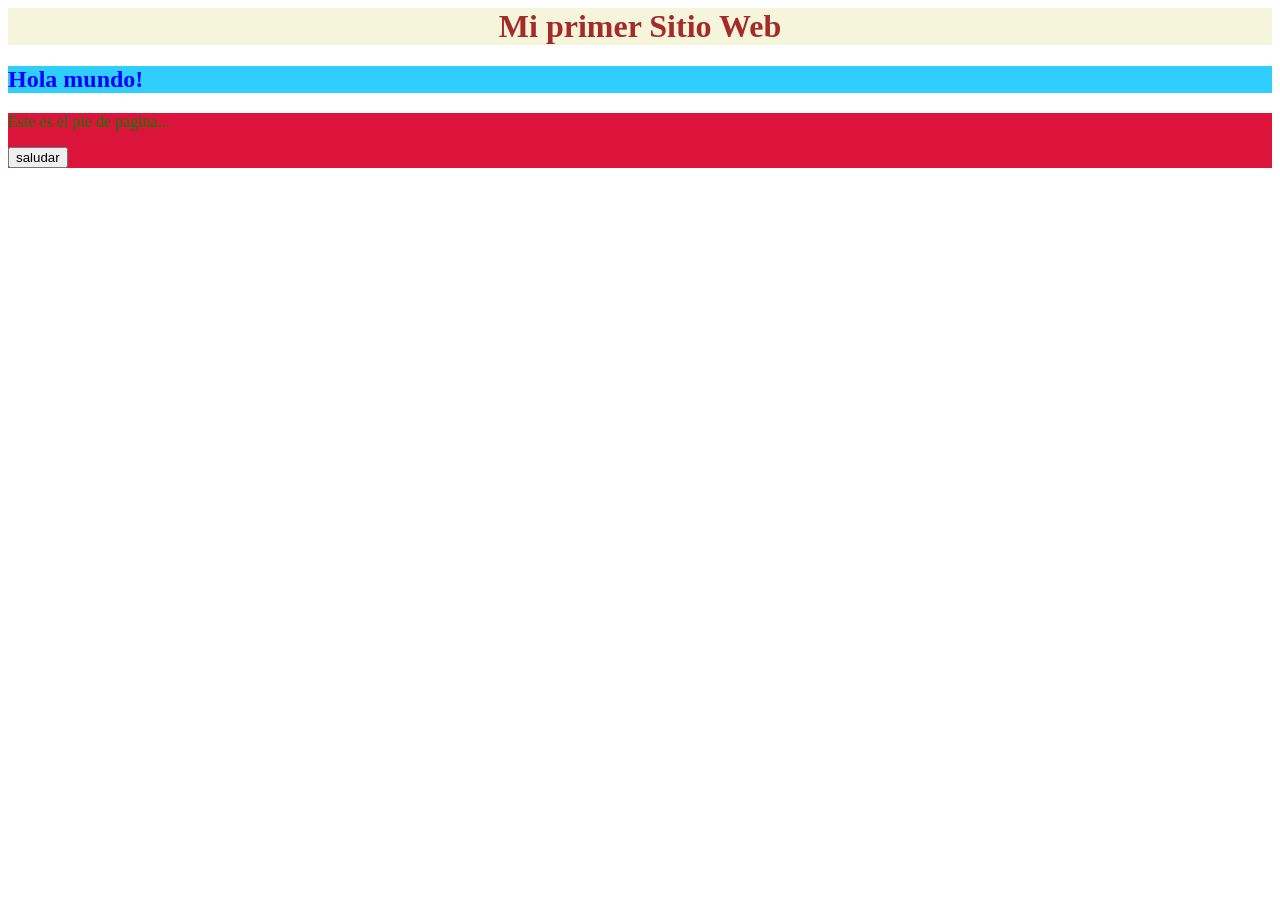
<file: 01_hola_mundo/index.html>
<html>
    <head>
        <title>Mi primer Sitio  :v</title>
        <link rel="stylesheet" href="static/css/style.css"
    </head>
    <body>
        <header>
            <h1>Mi primer Sitio Web</h1>
        </header>
        <main>
            <h2>Hola mundo!</h2>
        </main>
        <footer>
            <p>Este es el pie de pagina...</p>
            <button onclick="Saludar()">saludar</button>
        </footer>
        <script src="static/js/script.js"></script>
    </body>
</html>
</file>
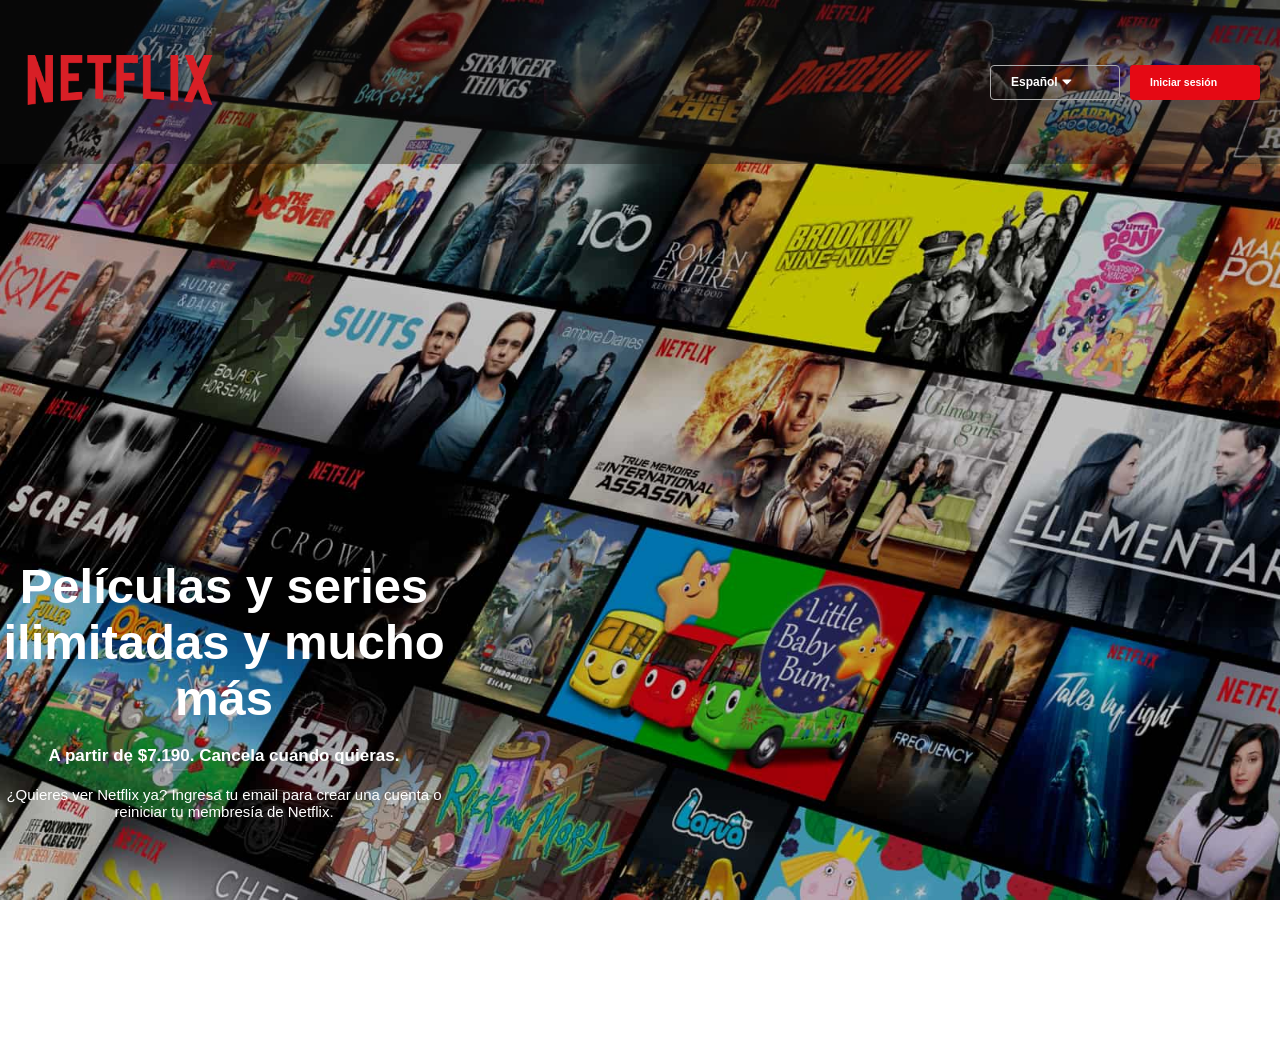
<file: 01_pagina_web_netflix/index.html>
<!DOCTYPE html>
<html lang="es">
<head>
    <meta charset="UTF-8">
    <meta name="viewport" content="width=device-width, initial-scale=1.0">
    <meta author="Autor" content="Javier Colque">
    <title>Netflix Chile: Ve series online, ve películas online</title>
    <link rel="stylesheet" href="static/css/style.css">
</head>
<body>
    <img src="static/images/bg.jpg" alt="bg" class="bg">
    <header class="header">
        <nav class="logo-netflix">
            <img src="static/images/netflix.png" alt="netflix" class="logo">
        </nav>
        <nav class="nav-buttons">
            <button class="button-language">
                <h1>Español ⏷</h1>
            </button>
            <button class="button-login">
                <h1>Iniciar sesión</h1>
            </button>
        </nav>
    </header>
    <section class="section-main">
        <div class="main-text">
            <h1 class="title-netflix">Películas y series ilimitadas y mucho más</h1>
            <p class="price">A partir de $7.190. Cancela cuando quieras.</p>
            <p class="ofert">¿Quieres ver Netflix ya? Ingresa tu email para crear una cuenta o reiniciar tu membresía de Netflix.</p>
        </div>
    </section>
    <section>

    </section>
    <footer>

    </footer>
</body>
</html>
</file>
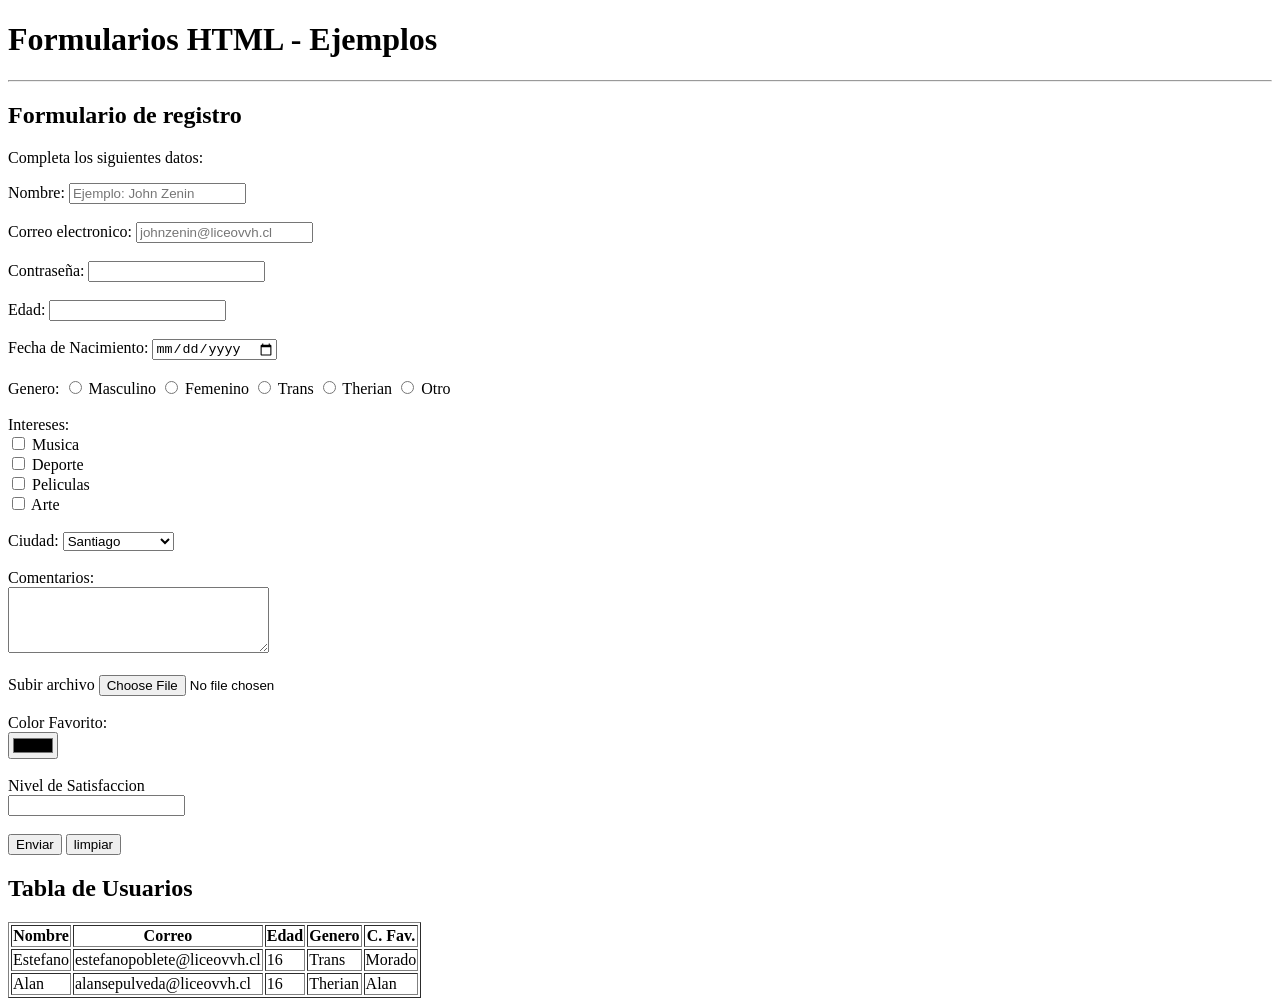
<file: 04_formularios/index.html>
<!DOCTYPE html>
<html lang="es">
<head>
    <meta charset="UTF-8">
    <meta name="viewport" content="width=device-width, initial-scale=1.0">
    <title>Formmularios HTML</title>
</head>
<body>
    <header>
        <h1>Formularios HTML - Ejemplos</h1>
        <hr>
    </header>
    <main>
        <h2>Formulario de registro</h2>
        <p>Completa los siguientes datos:</p>
        <form> <!-- Etiquieta para crear un Formulario -->
            <label>Nombre:</label> <!-- Etiqueta que describe al Campo -->
            <input type="text" name="nombre" placeholder="Ejemplo: John Zenin"> <!-- Campo de Texto -->
            <br><br>
            <label>Correo electronico:</label>
            <input type="email" name="correo" placeholder="johnzenin@liceovvh.cl">
            <br><br>
            <label>Contraseña:</label>
            <input type="password" name="password">
            <br><br>
            <label>Edad:</label>
            <input type="number" name="edad">
            <br><br>
            <label>Fecha de Nacimiento:</label>
            <input type="date" name="fechaNac">
            <br><br>
            <label>Genero:</label>
            <input type="radio" name="genero" value="masculino">
            Masculino
            <input type="radio" name="genero" valie="femenino">
            Femenino
            <input type="radio" name="genero" value="trans">
            Trans
            <input type="radio" name="genero" value="therian">
            Therian
            <input type="radio" name="genero" value="otro">
            Otro
            <br><br>
            <label>Intereses:</label><br>
            <input type="checkbox" name="intereses" value="musica">
            Musica<br>
            <input type="checkbox" name="intereses" value="deporte">
            Deporte<br>
            <input type="checkbox" name="intereses" value="peliculas">
            Peliculas<br>
            <input type="checkbox" name="intereses" value="Arte">
            Arte
            <br><br>
            <label>Ciudad:</label>
            <select name="ciudad">
                <option>Santiago</option>
                <option>Valparaiso</option>
                <option>Viña del Mar</option>
                <option>Coquimbo</option>
                <option>La serena</option>
                <option>Buin</option>
                <option>Arica</option>
                <option>Talca</option>
                <option>Antofagasta</option>
                <option>Estefanolandia</option>
            </select>
            <br><br>
            <label>Comentarios:</label><br>
            <textarea name="comentarios" rows="4" cols="30"></textarea>
            <br><br>
            <label>Subir archivo</label>
            <input type="file" name="archivo">
            <br><br>
            <label>Color Favorito:</label><br>
            <input type="color" name="color">
            <br><br>
            <label>Nivel de Satisfaccion</label><br>
            <input type="rango" name="satisfaccion" min="1" max="7">
            <br><br>
            <input type="submit" value="Enviar">
            <input type="reset" value="limpiar">
        </form>
        <h2>Tabla de Usuarios</h2>
        <table border="1">
            <tr>
                <th>Nombre</th>
                <th>Correo</th>
                <th>Edad</th>
                <th>Genero</th>
                <th>C. Fav.</th>
            </tr>
            <tr>
                <td>Estefano</td>
                <td>estefanopoblete@liceovvh.cl</td>
                <td>16</td>
                <td>Trans</td>
                <td>Morado</td>
            </tr>
            <tr>
                <td>Alan</td>
                <td>alansepulveda@liceovvh.cl</td>
                <td>16</td>
                <td>Therian</td>
                <td>Alan</td>
            </tr>
        </table>
    </main>
</body>
</html>
</file>
<file: 01_hola_mundo/static/css/style.css>
/* Esto es un comentario */

header {
    text-align:center; /* Centrar texto */
    background-color:beige /* este es un color de fondo */
}
header:hover{
    background-color:darkgray;
}
main{
    background-color:rgb(47, 206, 255);
}
main:hover{
    background-color: dimgray;
}
footer{
    background-color:crimson;

}
footer:hover{
    background-color:darkred;
}
h1 {
    color:brown;
}
h2{
    color:blue;/* cambia el color de la letra*/

}
p {
    color:green;

}
</file>
<file: 01_pagina_web_netflix/static/css/style.css>
* {
    margin: 0;
    padding: 0;
    box-sizing: border-box;
}
body {
    font-family: Arial, sans-serif;
}
.bg {
    position: fixed;
    background-color: black;
    top: 0;
    left: 0;
    width: 100%;
    height: 100%;
    object-fit: cover;
    z-index: -1;
}
.header {
    display: flex;   
    justify-content: space-between;
    align-items: center;
    width: 100%;

    background-color: #1414145d;
}
.logo{
    width: 240px;
    height: 160px;
}
.nav-buttons {
    display: flex;
    flex-direction: row;
    gap: 10px;
    margin-right: 20px;
}
.button-language {
    display: flex;
    align-items: center;
    background-color: transparent;
    border: 1px solid #adadad;
    font-size: 8px;
    color: #ffffff;
    font-weight: lighter;
    padding: 10px 20px;
    width: 130px;
    height: 35px;
    border-radius: 4px;
}
.button-login {
    display: flex;
    align-items: center;
    background-color: #e50914;
    font-size: 7px;
    border: none;
    color: #fff;
    padding: 10px 20px;
    width: 130px;
    height: 35px;
    border-radius: 4px;
    cursor: pointer;
}
.button-login:hover {
    background-color: #b6010a;
    transition: background-color 0.3s ease;
}
.section-main {
    display: flex;
    flex-direction: column;
    align-items: center;
    justify-content: center;
    height: 100vh;
    width: 35%;
}
.main-text {
    display: flex;
    flex-direction: column;
}
.title-netflix {
    font-size: 49px;
    color: #fff;
    text-align: center;
    margin-top: 150px;
}
.price {
    font-size: 17px;
    font-weight: bold;
    color: #fff;
    text-align: center;
    margin-top: 20px;
}
.ofert {
    font-size: 15px;
    color: #fff;
    text-align: center;
    margin-top: 20px;
}
</file>
